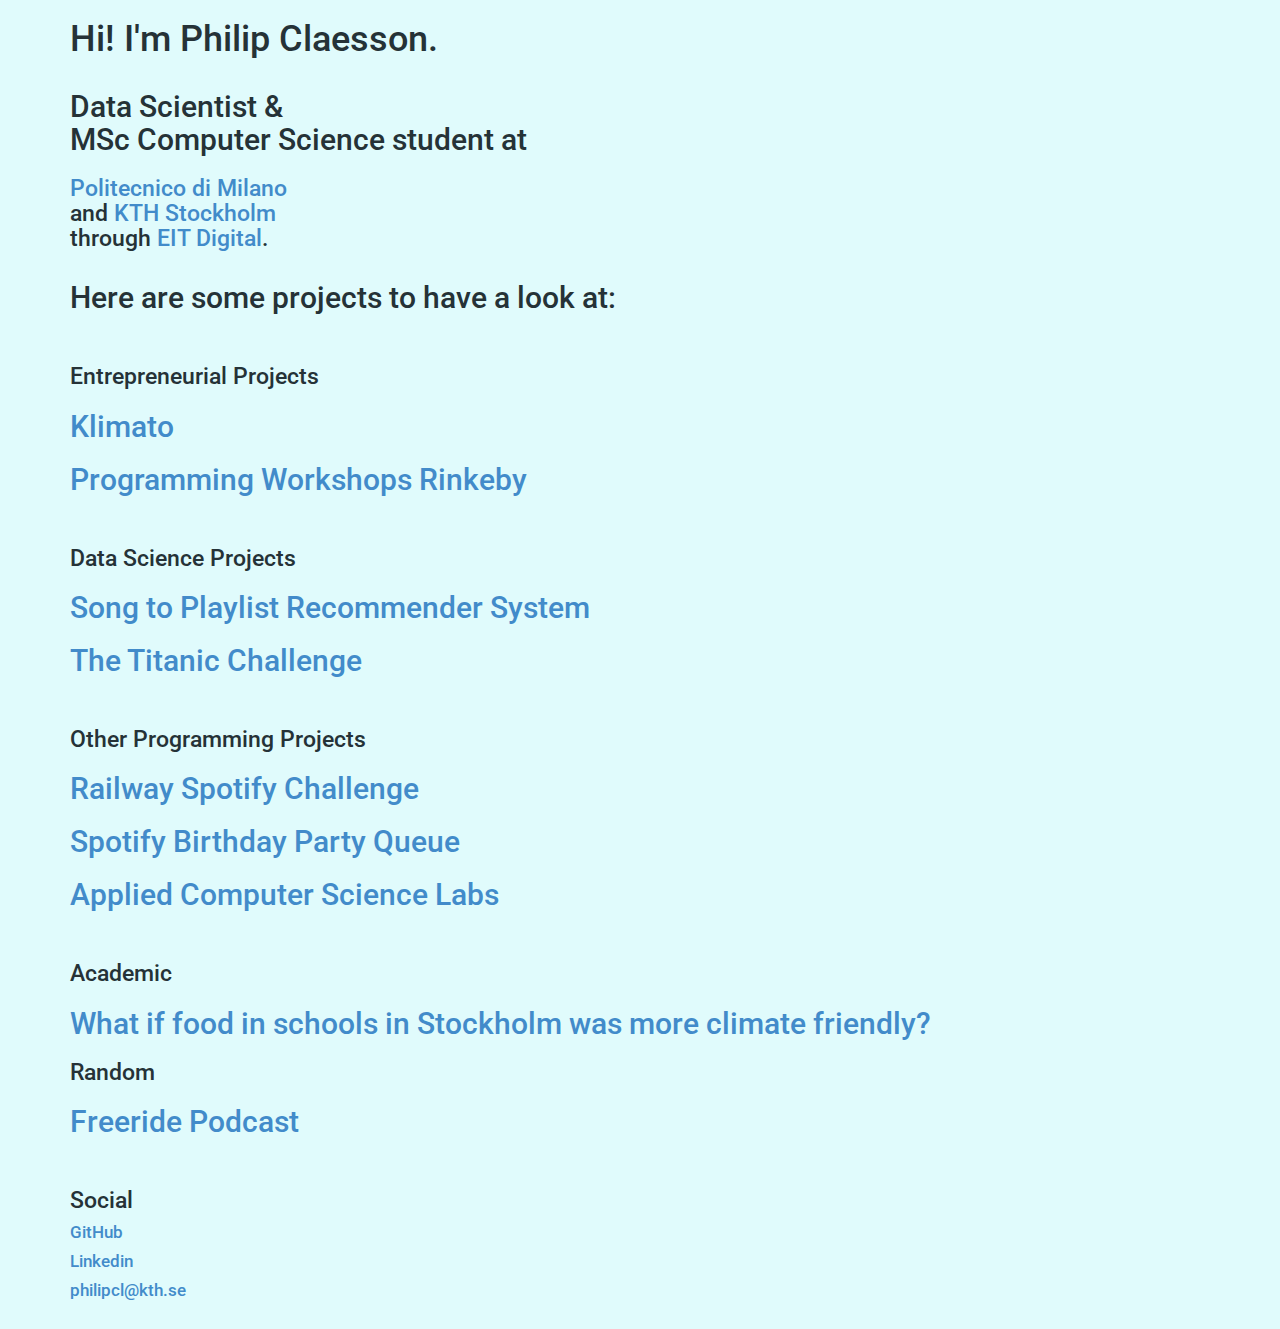
<file: index.html>
<!doctype html>
<html>
<head>

	<!-- Global site tag (gtag.js) - Google Analytics -->
  <script async src="https://www.googletagmanager.com/gtag/js?id=UA-47453677-2"></script>
  <script>
	window.dataLayer = window.dataLayer || [];
	function gtag(){dataLayer.push(arguments);}
	gtag('js', new Date());

	gtag('config', 'UA-47453677-2');
  </script>

  <link rel="icon" type="image/png" href="static/img/blueicon.png"/>


  <link rel="stylesheet" href="static/css/supernice.css">

  <script src="https://ajax.googleapis.com/ajax/libs/jquery/3.2.1/jquery.min.js"></script>
  <script src="https://maxcdn.bootstrapcdn.com/bootstrap/3.3.7/js/bootstrap.min.js"></script>

  <meta name="viewport" content="width=device-width, initial-scale=1.0">

  <title>Hi!</title>

  <!-- Font -->
	<link href="https://fonts.googleapis.com/css?family=Roboto:900i" rel="stylesheet">

<!-- #F8FFE5 #1B9AAA-->

</head>
<body style="background-color: #E0FBFC; color: #253237">
	<div class = "container">

	  <h1>Hi! I'm Philip Claesson.</h1>
		<div class="row">
			<div class="col-sm-6">
			  <h2>Data Scientist & <p>MSc Computer Science student at</p> </h2>
			  <h3><p><a href = https://polimi.it target="_blank"> Politecnico di Milano </a>
			  <br>and <a href = https://kth.se target="_blank">KTH Stockholm</a>
			  <br>through <a href = https://masterschool.eitdigital.eu/education/why-eit-digital-master-school/ target="_blank">EIT Digital</a>.</p></h3>
			</div>

		</div>

		<divstyle = "margin-left: 0.1em">
			<h2>Here are some projects to have a look at: </h2>
			<br>
			<h3>Entrepreneurial Projects</h3>

			<a href = "projects/klimato.html" target="_blank" id = "int_link"><h2>Klimato</h2></a>

			<a href = "projects/pwb.html" target="_blank" id = "int_link"><h2>Programming Workshops Rinkeby</h2></a>

			<br>
			<h3>Data Science Projects</h3>
			<a href = "https://github.com/philipclaesson/songrecommender" target="_blank" id = "int_link"><h2>Song to Playlist Recommender System</h2></a>

			<a href = "https://github.com/philipclaesson/Titanic" target="_blank" id = "int_link"><h2>The Titanic Challenge</h2></a>

			<br>
			<h3>Other Programming Projects</h3>
			<a href = "https://github.com/philipclaesson/Railway" target="_blank" id = "int_link"><h2>Railway Spotify Challenge</h2></a>


			<a href = "https://github.com/philipclaesson/BirthdayQueue" target="_blank" id = "int_link"><h2>Spotify Birthday Party Queue</h2></a>

			

			<a href = "https://gits-15.sys.kth.se/tildav15/philipcl-labbar" target="_blank" id = "int_link"><h2>Applied Computer Science Labs</h2></a>

			<br>

			<h3>Academic</h3>

			<a href = "http://www.diva-portal.org/smash/record.jsf?dswid=903&pid=diva2%3A1129950&c=4&searchType=SIMPLE&language=en&query=philip+claesson&af=%5B%5D&aq=%5B%5B%5D%5D&aq2=%5B%5B%5D%5D&aqe=%5B%5D&noOfRows=50&sortOrder=author_sort_asc&sortOrder2=title_sort_asc&onlyFullText=false&sf=all" target="_blank" id = "int_link"><h2>What if food in schools in Stockholm was more climate friendly?</h2></a>


			<h3>Random</h3>

			<a href = "https://www.acast.com/freeridepodden" target="_blank" id = "int_link"><h2>Freeride Podcast</h2></a>



			<br>
			<h3>Social</h3>
			<a href = "https://github.com/philipclaesson" target="_blank" data-hover = "GitHub"><h4>GitHub</h4></a>
			<a href = "https://www.linkedin.com/in/philipclaesson/" target="_blank" ><h4>Linkedin</h4></a>
			<a href = "mailto:philipcl@kth.se" target="_blank" id = "sm_link"><h4>philipcl@kth.se</h4></a>


		</div>
		<br>

	
	</div>
			




</body>
<style>
a, a:hover, a:active, a:visited, a:focus {
    text-decoration:none;
}
a:hover{
  color: #C2EABD;
}


</style>
</html>
</file>
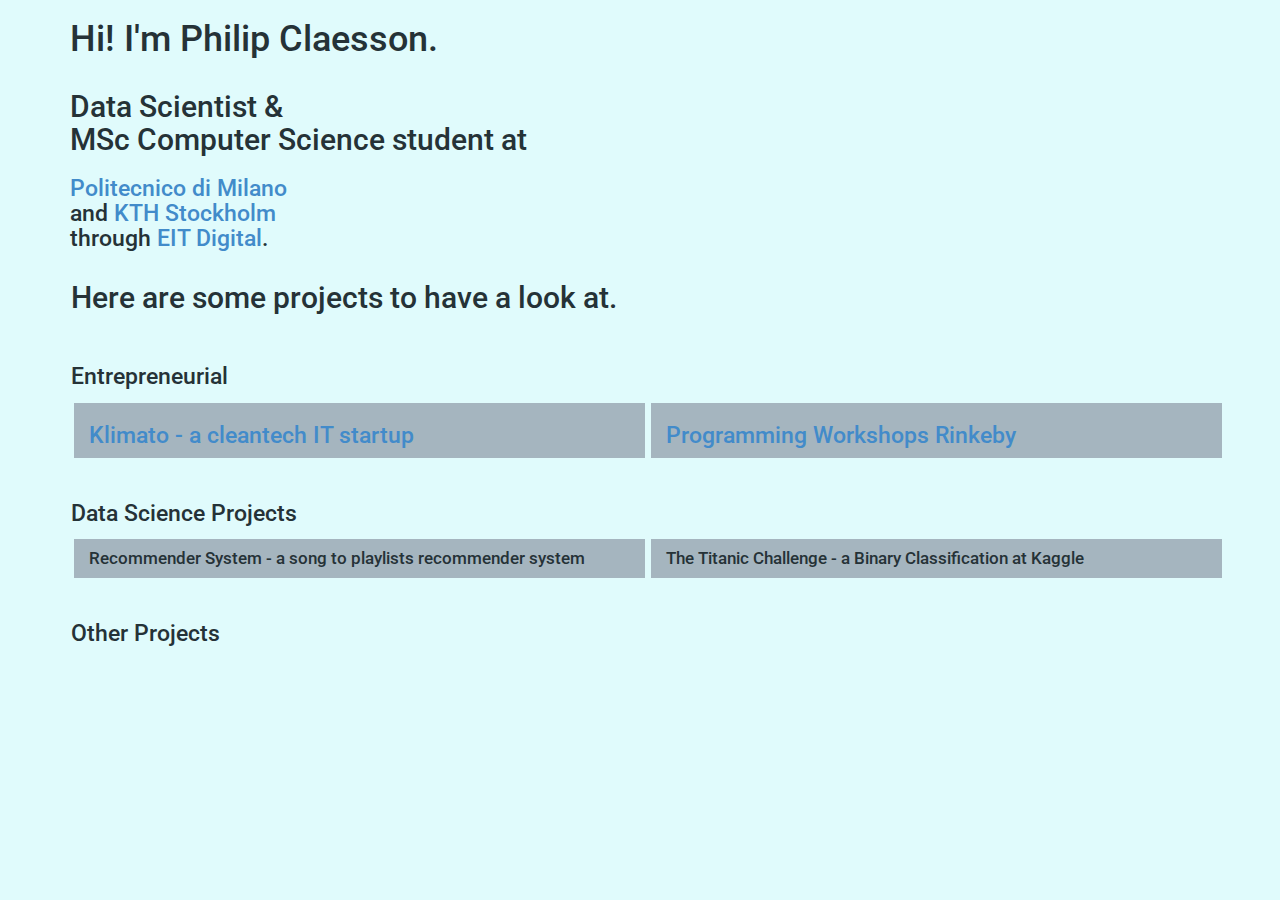
<file: index kopia.html>
<!doctype html>
<html>
<head>
  <link rel="stylesheet" href="static/css/supernice.css">

  <script src="https://ajax.googleapis.com/ajax/libs/jquery/3.2.1/jquery.min.js"></script>
  <script src="https://maxcdn.bootstrapcdn.com/bootstrap/3.3.7/js/bootstrap.min.js"></script>

  <meta name="viewport" content="width=device-width, initial-scale=1.0">



  <!-- Font -->
	<link href="https://fonts.googleapis.com/css?family=Roboto:900i" rel="stylesheet">

<!-- #F8FFE5 #1B9AAA-->

</head>
<body style="background-color: #E0FBFC; color: #253237">
	<div class = "container">

	  <h1>Hi! I'm Philip Claesson.</h1>
		<div class="row">
			<div class="col-sm-6">
			  <h2>Data Scientist & <p>MSc Computer Science student at</p> </h2>
			  <h3><p><a href = https://polimi.it target="_blank"> Politecnico di Milano </a>
			  <br>and <a href = https://kth.se target="_blank">KTH Stockholm</a>
			  <br>through <a href = https://masterschool.eitdigital.eu/education/why-eit-digital-master-school/ target="_blank">EIT Digital</a>.</p></h3>
			</div>

		</div>

		<div class = "row" style = "margin-left: 0.1em">
			<h2>Here are some projects to have a look at. </h2>
			<br>
			<h3>Entrepreneurial</h3>
			<div class="col-sm-6" id = "square">
				<a data-toggle="collapse" data-target="#collapse1"><h3>Klimato - a cleantech IT startup</h3> </a>
				<div class = "collapse" id = "collapse1">
					<h4></h4>
					<p>The motivation of Klimato came from wanting to create something new, while contributing to sustainability. </p>

				</div>
			</div>
			<div class="col-sm-6" id = "square">
			<a data-toggle="collapse" data-target="#collapse2">
				<h3>Programming Workshops Rinkeby</h3>
			</a>
				<div class = "collapse" id = "collapse2">
						<h5> här kommer mer info</h5>
				</div>
			</div>

		</div>
		<div class = "row" style = "margin-left: 0.1em">
			<br>
			<h3>Data Science Projects</h3>
			<div class="col-sm-6" id = "square">
			<h4>Recommender System - a song to playlists recommender system</h4>
			</div>
			<div class="col-sm-6" id = "square">
			<h4>The Titanic Challenge - a Binary Classification at Kaggle</h4>
			</div>
		</div>
		<div class = "row" style = "margin-left: 0.1em">
			<br>
			<h3>Other Projects</h3>
			<div class="col-sm-6">
			</div>
			<div class="col-sm-6">
			</div>
		</div>
	</div>
			




</body>
<style>
	#collapser { 
	cursor: pointer; 
	cursor: hand;
	}
	#square {
		border:  #E0FBFC;
		cursor: pointer;
		border-style: solid;
		background-color:#A5B5BF;
		@media screen and (max-width: 768px) {
			width: 40vw;
        };
	}
	div .collapse{
		background-color: white
	}


</style>
</html>
</file>
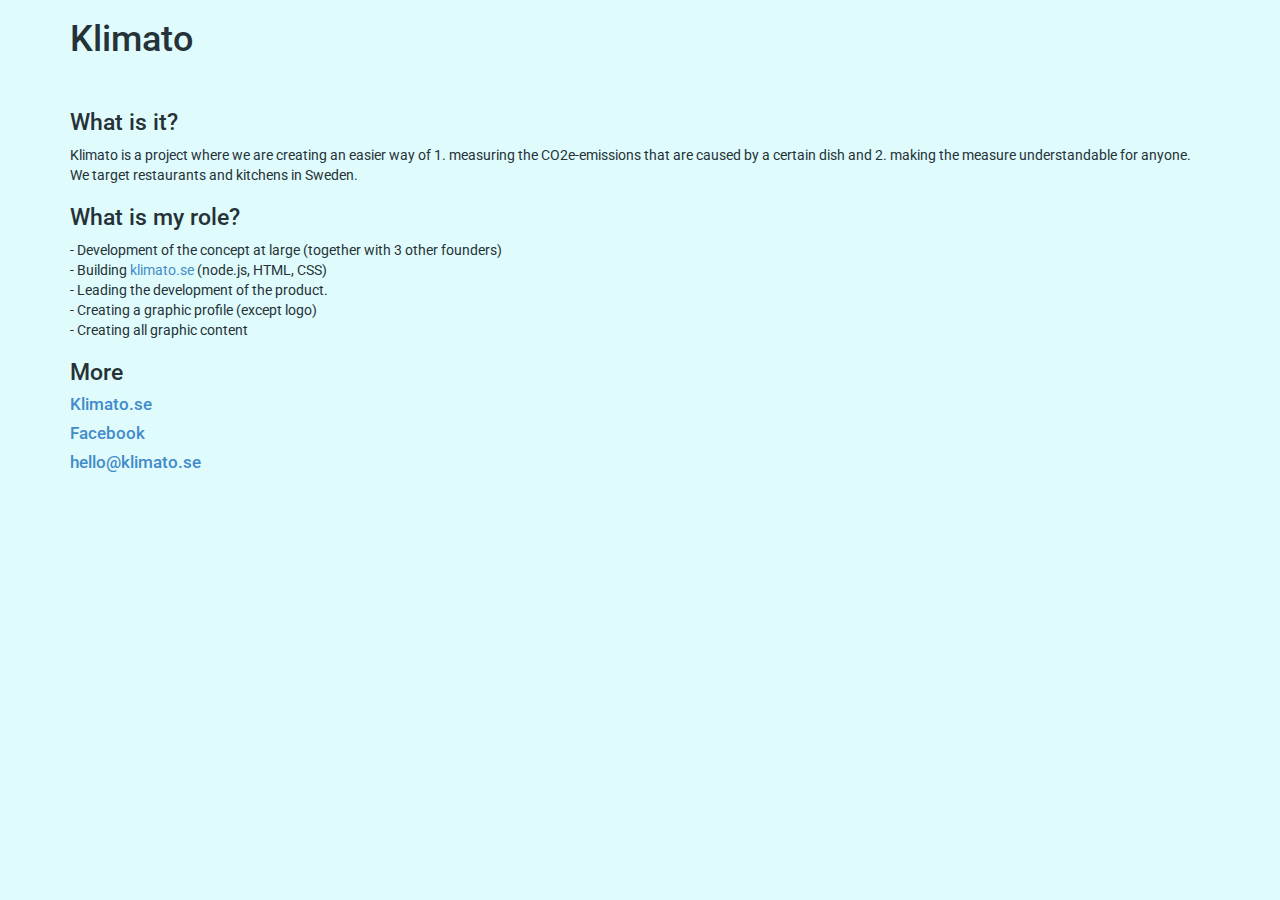
<file: projects/klimato.html>
<!doctype html>
<html>
<head>

	<!-- Global site tag (gtag.js) - Google Analytics -->
  <script async src="https://www.googletagmanager.com/gtag/js?id=UA-47453677-2"></script>
  <script>
	window.dataLayer = window.dataLayer || [];
	function gtag(){dataLayer.push(arguments);}
	gtag('js', new Date());

	gtag('config', 'UA-47453677-2');
  </script>

  <link rel="icon" type="image/png" href="../static/img/blueicon.png"/>


  <link rel="stylesheet" href="../static/css/supernice.css">

  <script src="https://ajax.googleapis.com/ajax/libs/jquery/3.2.1/jquery.min.js"></script>
  <script src="https://maxcdn.bootstrapcdn.com/bootstrap/3.3.7/js/bootstrap.min.js"></script>

  <meta name="viewport" content="width=device-width, initial-scale=1.0">

  <title>Hi!</title>

  <!-- Font -->
	<link href="https://fonts.googleapis.com/css?family=Roboto:900i" rel="stylesheet">

<!-- #F8FFE5 #1B9AAA-->

</head>
<body style="background-color: #E0FBFC; color: #253237">
	<div class = "container">

	  <h1>Klimato</h1>
		<divstyle = "margin-left: 0.1em" style = "width: 100px">
			<br>
			<h3>What is it?</h3>
			Klimato is a project where we are creating an easier way of 1. measuring the CO2e-emissions that are caused by a certain dish and 2. making the measure understandable for anyone. We target restaurants and kitchens in Sweden. 



			<h3>What is my role?</h3>
			- Development of the concept at large (together with 3 other founders)<br>
			- Building <a href = "https://klimato.se" target="_blank">klimato.se</a> (node.js, HTML, CSS) <br>
			- Leading the development of the product.<br>
			- Creating a graphic profile (except logo)<br>
			- Creating all graphic content<br>



			<h3>More</h3>
			<a href = "https://klimato.se" target="_blank" ><h4>Klimato.se</h4></a>
			<a href = "https://facebook.com/klimatosweden" target="_blank" ><h4>Facebook</h4></a>
			<a href = "mailto:philipcl@kth.se" target="_blank" id = "sm_link"><h4>hello@klimato.se</h4></a>


		</div>
		<br>

	
	</div>
			




</body>
<style>
a, a:hover, a:active, a:visited, a:focus {
    text-decoration:none;
}
a:hover{
  color: #C2EABD;
}


</style>
</html>
</file>
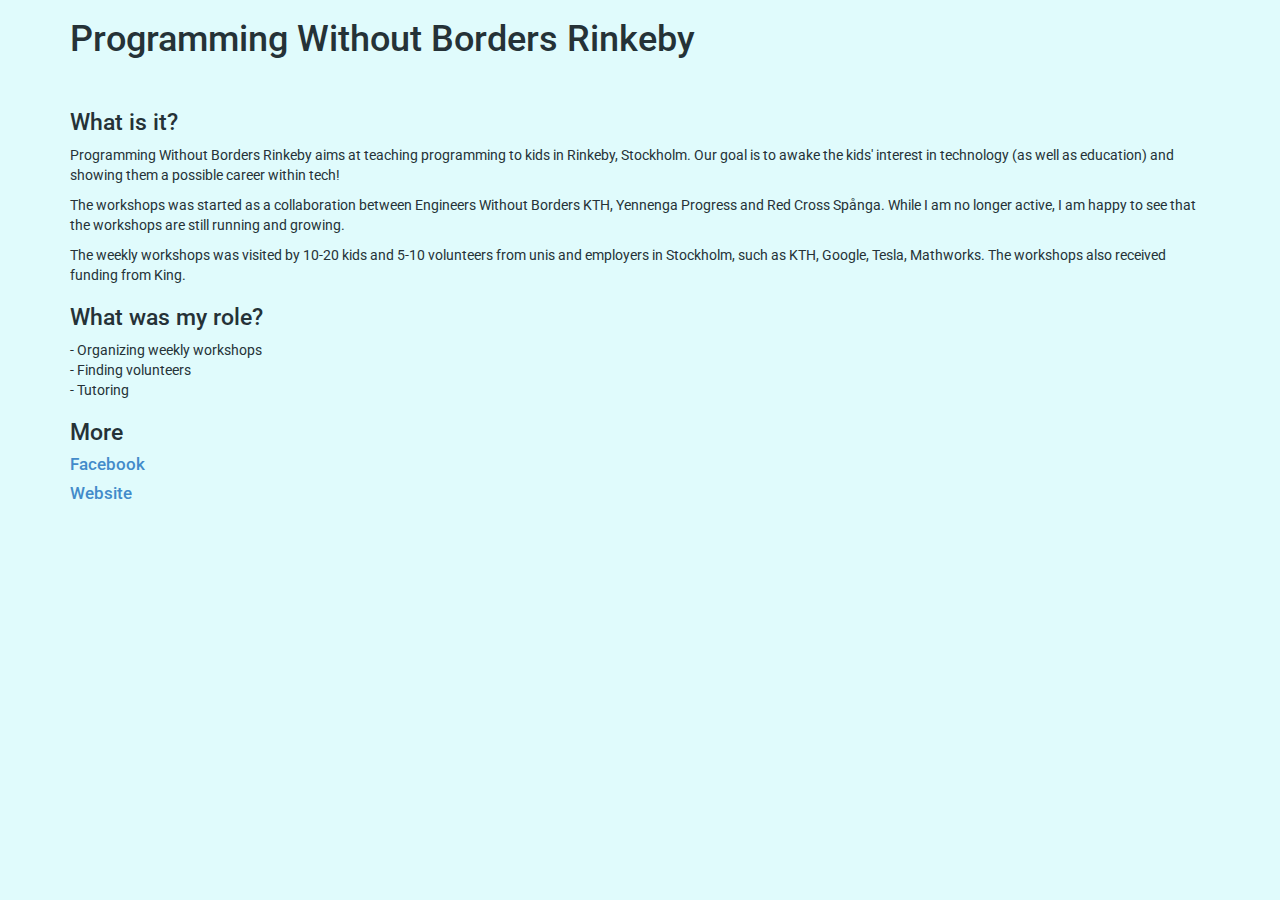
<file: projects/pwb.html>
<!doctype html>
<html>
<head>

	<!-- Global site tag (gtag.js) - Google Analytics -->
  <script async src="https://www.googletagmanager.com/gtag/js?id=UA-47453677-2"></script>
  <script>
	window.dataLayer = window.dataLayer || [];
	function gtag(){dataLayer.push(arguments);}
	gtag('js', new Date());

	gtag('config', 'UA-47453677-2');
  </script>

  <link rel="icon" type="image/png" href="../static/img/blueicon.png"/>


  <link rel="stylesheet" href="../static/css/supernice.css">

  <script src="https://ajax.googleapis.com/ajax/libs/jquery/3.2.1/jquery.min.js"></script>
  <script src="https://maxcdn.bootstrapcdn.com/bootstrap/3.3.7/js/bootstrap.min.js"></script>

  <meta name="viewport" content="width=device-width, initial-scale=1.0">

  <title>Hi!</title>

  <!-- Font -->
	<link href="https://fonts.googleapis.com/css?family=Roboto:900i" rel="stylesheet">

<!-- #F8FFE5 #1B9AAA-->

</head>
<body style="background-color: #E0FBFC; color: #253237">
	<div class = "container">

	  <h1>Programming Without Borders Rinkeby</h1>
		<divstyle = "margin-left: 0.1em" style = "width: 100px">
			<br>
			<h3>What is it?</h3>
			<p>Programming Without Borders Rinkeby aims at teaching programming to kids in Rinkeby, Stockholm. Our goal is to awake the kids' interest in technology (as well as education) and showing them a possible career within tech!</p>

			<p>The workshops was started as a collaboration between Engineers Without Borders KTH, Yennenga Progress and Red Cross Spånga. While I am no longer active, I am happy to see that the workshops are still running and growing. </p>

			<p>The weekly workshops was visited by 10-20 kids and 5-10 volunteers from unis and employers in Stockholm, such as KTH, Google, Tesla, Mathworks. The workshops also received funding from King. </p>
			<h3>What was my role?</h3>
			- Organizing weekly workshops <br>
			- Finding volunteers <br>
			- Tutoring<br>



			<h3>More</h3>
			<a href = "https://www.facebook.com/programmeringrinkeby/" target="_blank" ><h4>Facebook</h4></a>

			<a href = "http://programmeringrinkeby.webnode.se/" target="_blank" ><h4>Website</h4></a>

		</div>
		<br>

	
	</div>
			




</body>
<style>
a, a:hover, a:active, a:visited, a:focus {
    text-decoration:none;
}
a:hover{
  color: #C2EABD;
}


</style>
</html>
</file>
